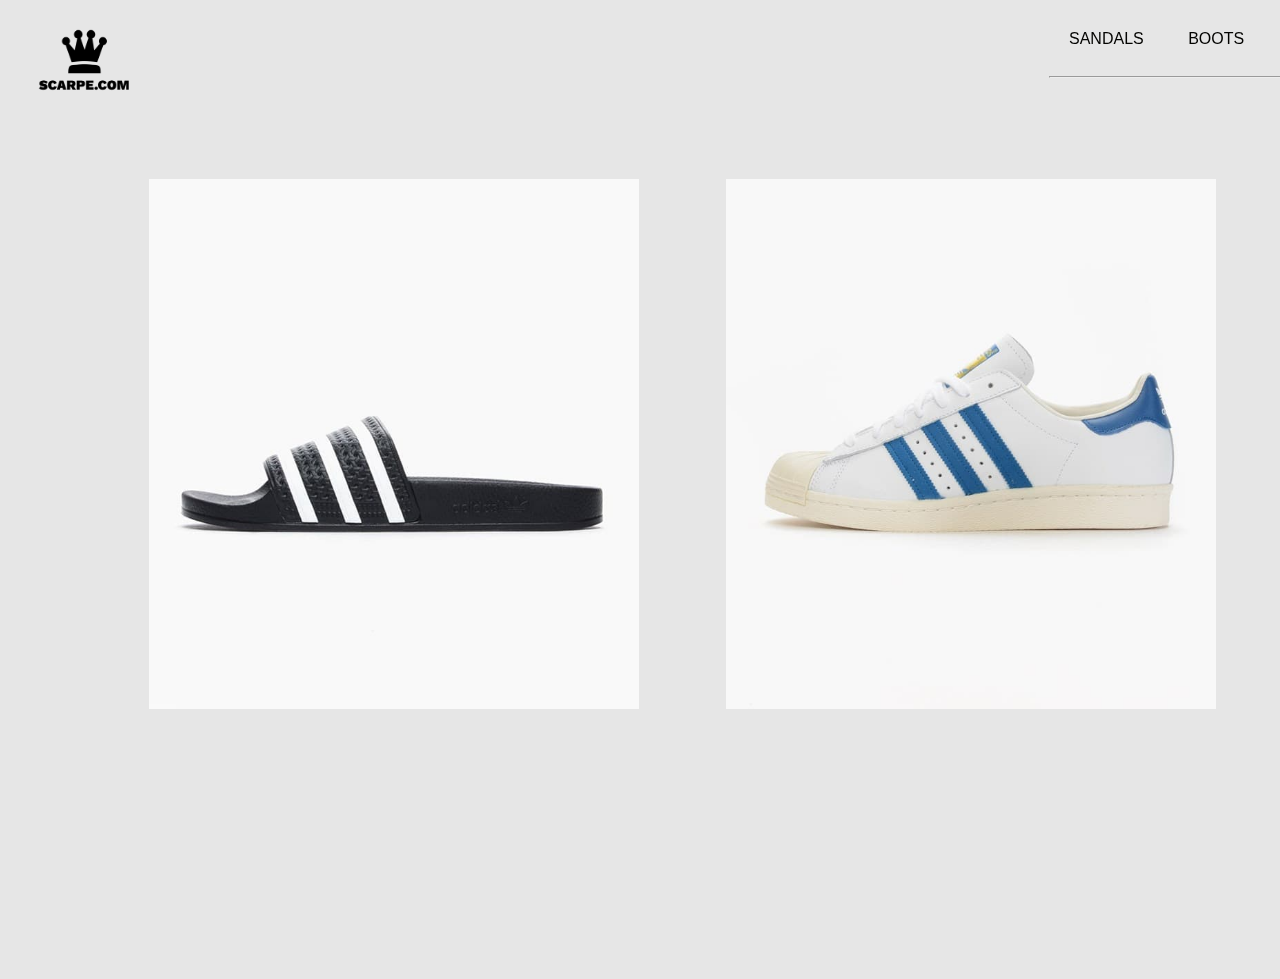
<file: index.html>
<!DOCTYPE html>
<html lang="en">
<head>
  <meta charset="UTF-8">
  <meta name="viewport" content="width=device-width, initial-scale=1.0">
  <meta name="description" content="">
  <meta name="Maria Bramer" content="">
  <link rel="stylesheet" type="text/css" href="css/style.css">
  <title>CSS GRID</title>
</head>
<body>

  <header>
    <a href="index.html"><img class="logo" src="images/logo.png"></logo></a> 
    <nav>
      <a href="sandals.html">Sandals</a> 
      <a href="boots.html">Boots</a> 
      <a href="sneakers.html">Sneakers</a> 
      <hr>
    </nav>
  </header>

  <div class="hero">
      <a href="sandals.html"><img class="heroimg" alt="Sandals" src="images/sandals/sandal-1.jpg"></a>
      <a href="sneakers.html"><img class="heroimg" alt="Sneakers" src="images/sneakers/adidas-originals-superstar-80s-g61068-white-dark-royal.jpg"></a>
  </div>  

</body>
</html>
</file>
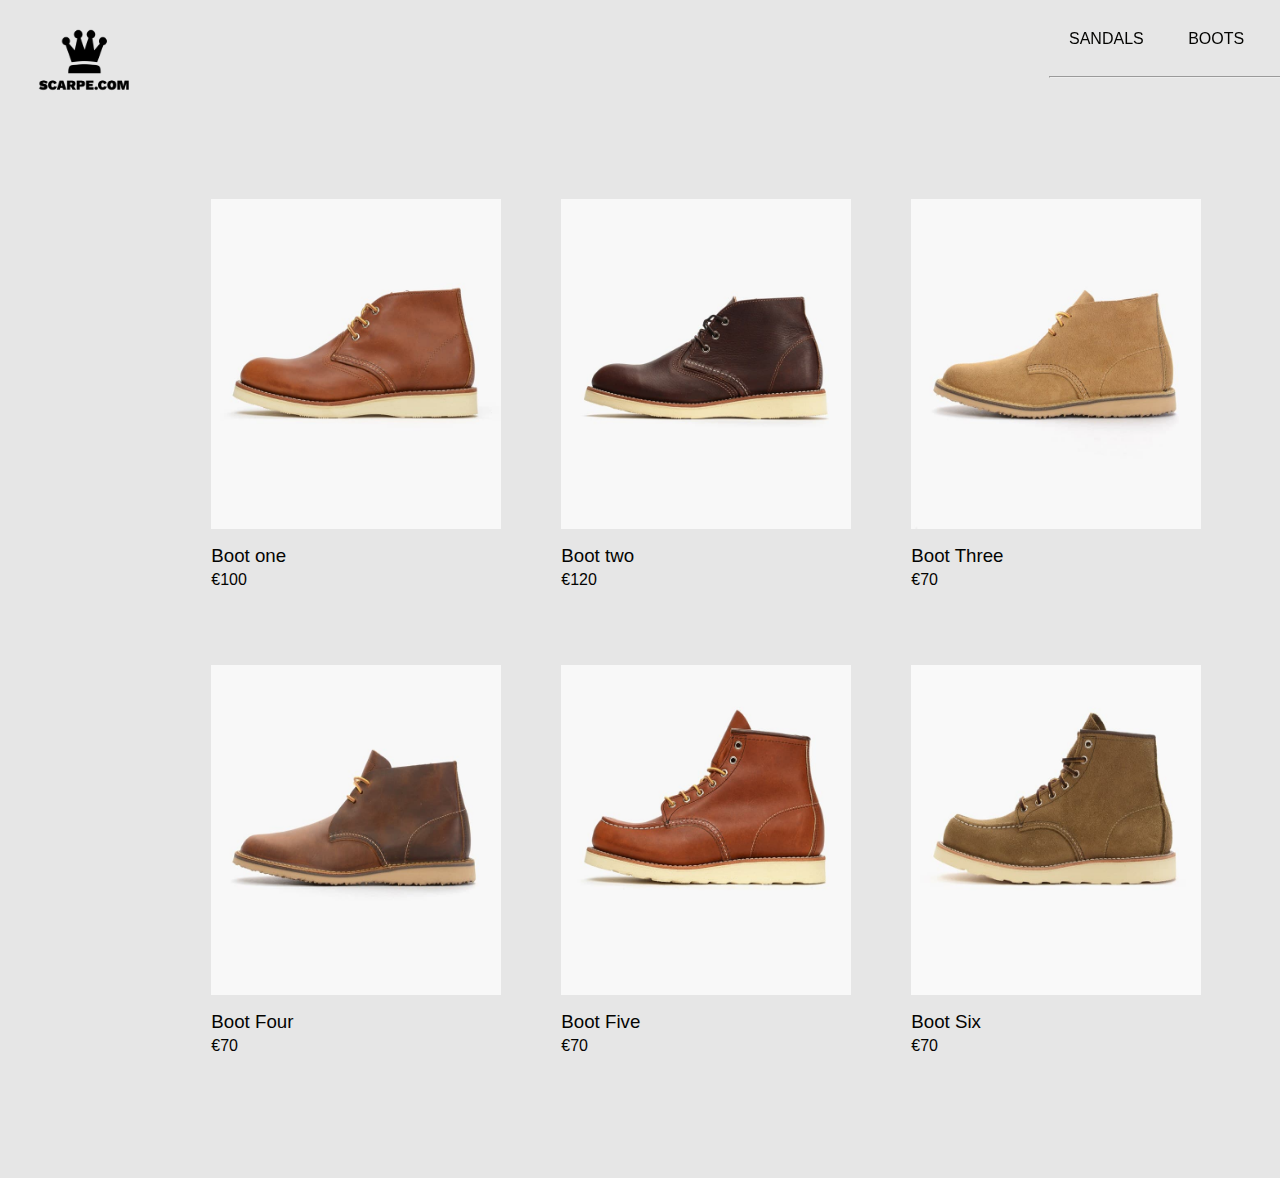
<file: boots.html>
<!DOCTYPE html>
<html lang="en">
<head>
  <meta charset="UTF-8">
  <meta name="viewport" content="width=device-width, initial-scale=1.0">
  <meta name="description" content="">
  <meta name="Maria Bramer" content="">
  <link rel="stylesheet" type="text/css" href="css/style.css">
  <title>CSS GRID</title>
</head>
<body>

      <header>
        <a href="index.html"><img class="logo" src="images/logo.png"></logo></a> 
        <nav>
          <a href="sandals.html">Sandals</a> 
          <a href="boots.html">Boots</a> 
          <a href="sneakers.html">Sneakers</a> 
          <hr>
        </nav>
      </header>

      <div class="wrapper">
        <div><a href="#">
          <img src="images/boots/boot-1.jpg">
          <h3>Boot one</h3><p class="price">€100</p></a>
        </div>
        <div><a href="#">
          <img src="images/boots/boot-2.jpg">
          <h3>Boot two</h3>
          <p class="price">€120</p></a>
        </div>
        <div><a href="#">
          <img src="images/boots/boot-3.jpg">
          <h3>Boot Three</h3>
          <p class="price">€70</p></a>
        </div>
        <div><a href="#">
          <img src="images/boots/boot-4.jpg">
          <h3>Boot Four</h3>
          <p class="price">€70</p></a>
        </div>
        <div><a href="#">
          <img src="images/boots/boot-5.jpg">
          <h3>Boot Five</h3>
          <p class="price">€70</p></a>
        </div>
        <div><a href="#">
          <img src="images/boots/boot-6.jpg">
          <h3>Boot Six</h3>
          <p class="price">€70</p></a>
        </div>

      </div>

</body>
</html>
</file>
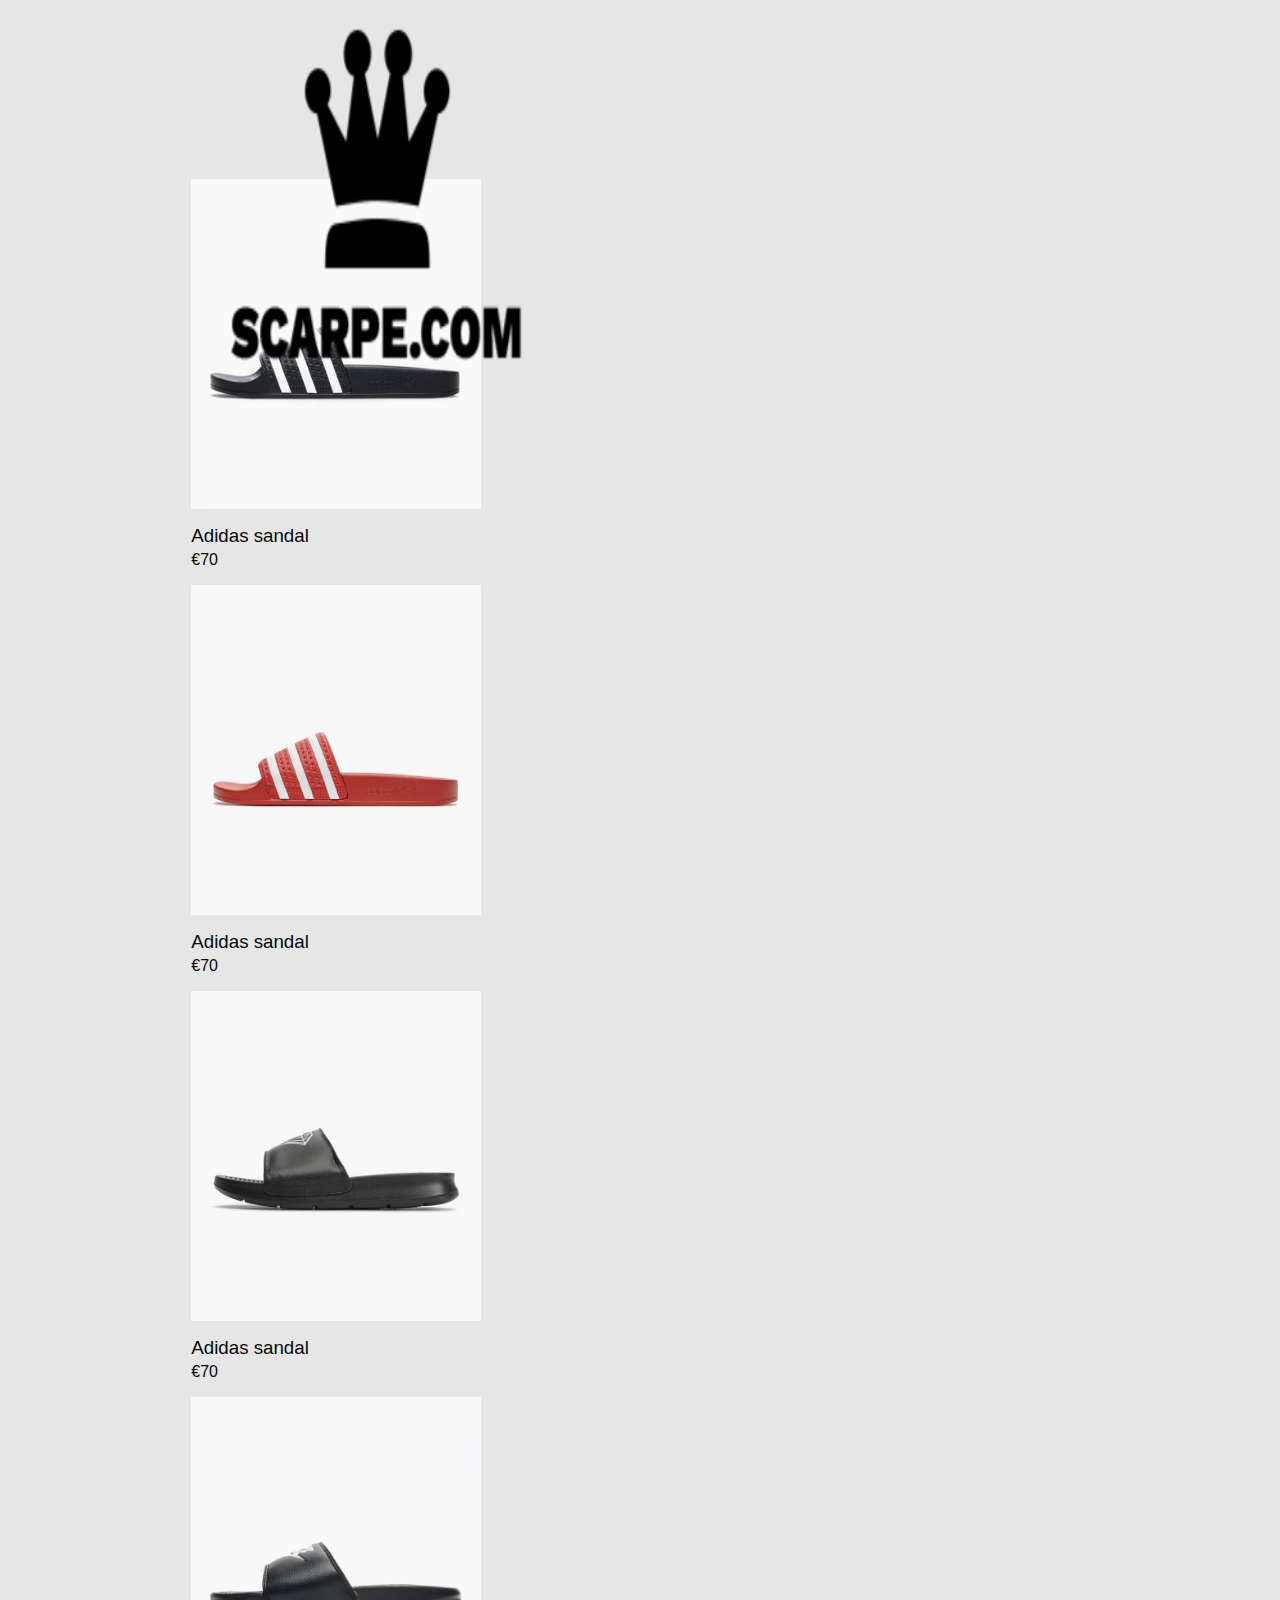
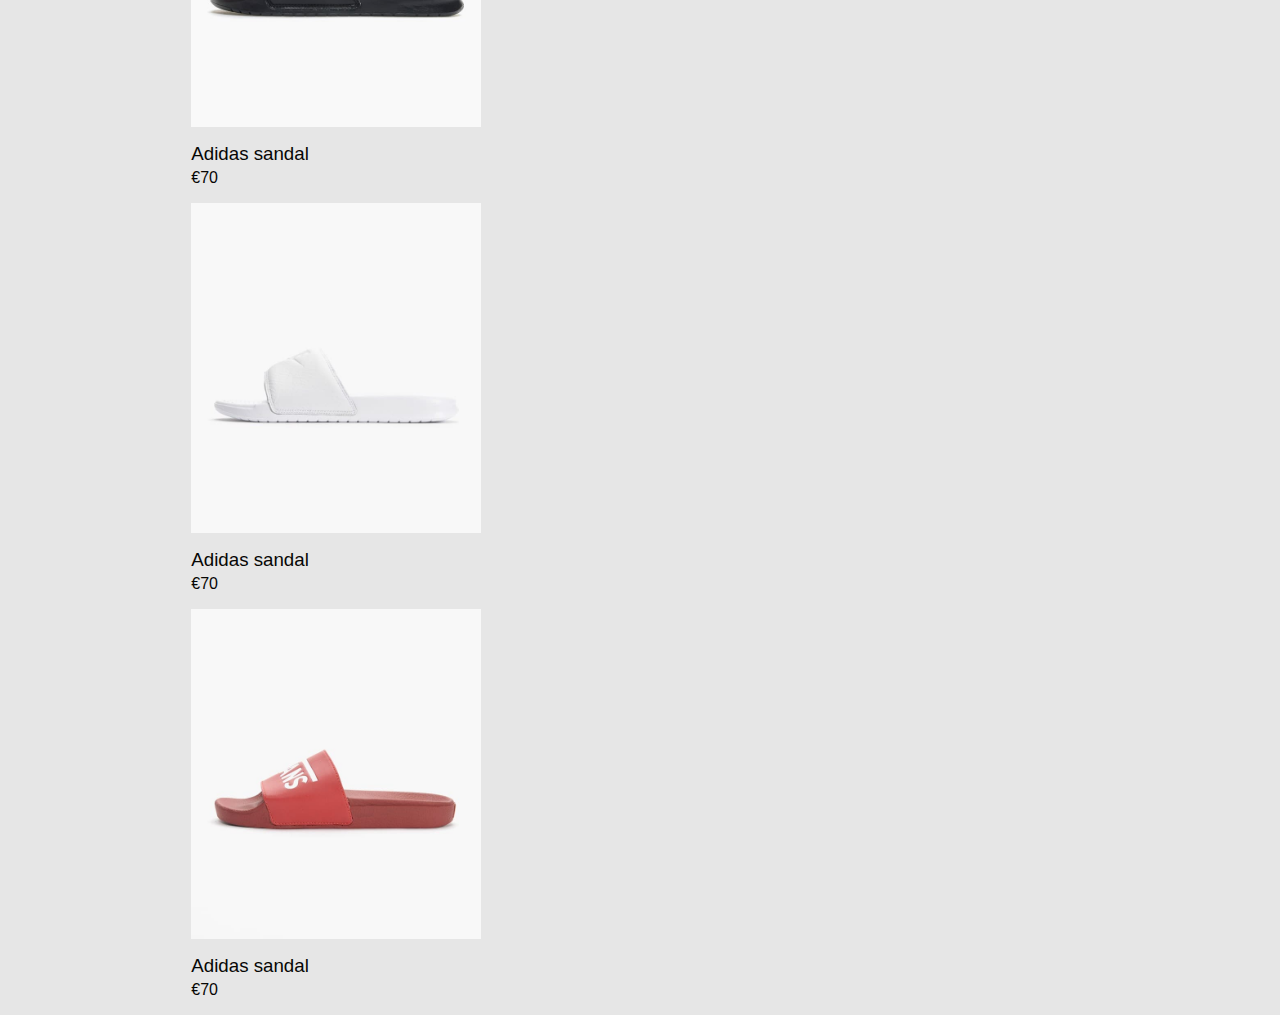
<file: sandals.html>
<!DOCTYPE html>
<html lang="en">
<head>
  <meta charset="UTF-8">
  <meta name="viewport" content="width=device-width, initial-scale=1.0">
  <meta name="description" content="">
  <meta name="Maria Bramer" content="">
  <link rel="stylesheet" type="text/css" href="css/style.css">
  <title>CSS GRID</title>
</head>
<body>

    <div class="wrapper">
      <header>
        <a href="index.html"><img class="logo" src="images/logo.png"></logo></a> 
        <nav>
          <a href="sandals.html">Sandals</a> 
          <a href="boots.html">Boots</a> 
          <a href="sneakers.html">Sneakers</a> 
          <hr>
        </nav>
      </header>

      <div class="container">
        <div class="card1">
          <img src="images/sandals/sandal-1.jpg">
          <h3>Adidas sandal</h3>
          <p class="price">€70</p>
        </div>
        <div class="card2">
          <img src="images/sandals/sandal-2.jpg">
          <h3>Adidas sandal</h3>
          <p class="price">€70</p>
        </div>
        <div class="card3">
          <img src="images/sandals/sandal-3.jpg">
          <h3>Adidas sandal</h3>
          <p class="price">€70</p>
        </div>
        <div class="card4">
          <img src="images/sandals/sandal-4.jpg">
          <h3>Adidas sandal</h3>
          <p class="price">€70</p>
        </div>
        <div class="card5">
          <img src="images/sandals/sandal-5.jpg">
          <h3>Adidas sandal</h3>
          <p class="price">€70</p>
        </div>
        <div class="card6">
          <img src="images/sandals/sandal-6.jpg">
          <h3>Adidas sandal</h3>
          <p class="price">€70</p>
        </div>
      </div>
    </div>

</body>
</html>
</file>
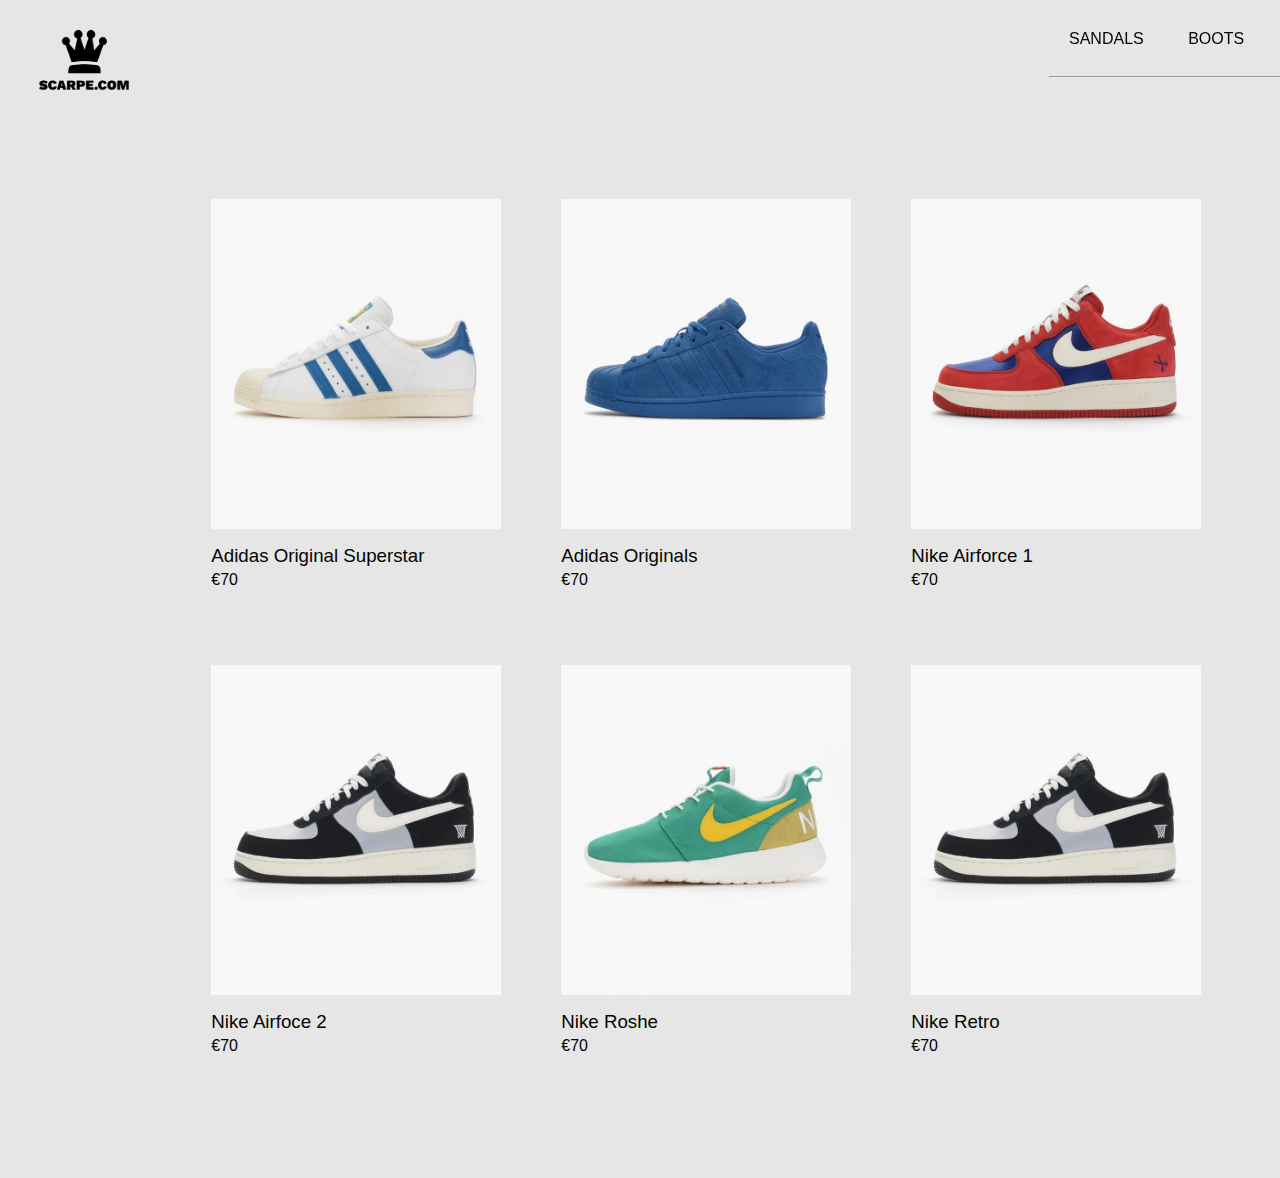
<file: sneakers.html>
<!DOCTYPE html>
<html lang="en">
<head>
  <meta charset="UTF-8">
  <meta name="viewport" content="width=device-width, initial-scale=1.0">
  <meta name="description" content="">
  <meta name="Maria Bramer" content="">
  <link rel="stylesheet" type="text/css" href="css/style.css">
  <title>CSS GRID</title>
</head>
<body>

      <header>
        <a href="index.html"><img class="logo" src="images/logo.png"></logo></a> 
        <nav>
          <a href="sandals.html">Sandals</a> 
          <a href="boots.html">Boots</a> 
          <a href="sneakers.html">Sneakers</a> 
          <hr>
        </nav>
      </header>

      <div class="wrapper">
        <div><a href="#">
          <img src="images/sneakers/adidas-originals-superstar-80s-g61068-white-dark-royal.jpg">
          <h3>Adidas Original Superstar</h3><p class="price">€70</p></a>
        </div>
        <div><a href="#">
          <img src="images/sneakers/adidas-originals-superstar-rt-eqt-blue.jpg">
          <h3>Adidas Originals</h3>
          <p class="price">€70</p></a>
        </div>
        <div><a href="#">
          <img src="images/sneakers/nike-air-force-1-07-488298-626-gym-red-sail.jpg">
          <h3>Nike Airforce 1</h3>
          <p class="price">€70</p></a>
        </div>
        <div><a href="#">
          <img src="images/sneakers/nike-air-force-1-07-820266-002-black-sail-wolf-grey.jpg">
          <h3>Nike Airfoce 2</h3>
          <p class="price">€70</p></a>
        </div>
        <div><a href="#">
          <img src="images/sneakers/nike-roshe-one-retro-819881-371-lucid-green-vivid-sulfur.jpg">
          <h3>Nike Roshe</h3>
          <p class="price">€70</p></a>
        </div>
        <div><a href="#">
          <img src="images/sneakers/nike-air-force-1-07-820266-002-black-sail-wolf-grey.jpg">
          <h3>Nike Retro</h3>
          <p class="price">€70</p></a>
        </div>

      </div>

</body>
</html>
</file>
<file: css/style.css>
* {
  box-sizing: border-box;
}

/* CSS Grid */

* {
  box-sizing: border-box;
}
  
body {
  font-family: 'Frutiger', 'Univers Lt Std', 'Arial Black', Helvetica, sans-serif;
  font-size: 18 px;
  color: #070705;
  background-color: #E6E6E6;
  margin: -1px;
}

header {
  padding: 10px 20px;
  position: fixed; 
  top: 0; 
  width: 100%; 
}

.logo{
  height: 60px;
  width: 90px;
}

nav{
  display: inline-block;
  position: absolute;
  margin: 10px 10px 20px 900px;
  nav-left: auto;
  position: fixed; 
  top: 0; 
  width: 100%; 
}

.wrapper{
  width: 70%;
  height: 820px;
  margin: 180px auto;
  display: grid;
  grid-template-columns: 1fr 1fr 1fr;
  grid-gap: 20px;
  grid-template-rows: 2fr 2fr 2fr;
}

.hero{
  width: 90%;
  height: 820px;
  margin: 160px auto auto 130px;
  display: grid;
  grid-template-columns: 1fr 1fr;
} 

.heroimg{
  height: 530px;
  width: 490px;
}

a{
  display: inline-block;
  color: #040402;
  margin: 20px;
  text-decoration: none;
  text-transform: uppercase;
}

.wrapper img{
  height: 330px;
  width: 290px;
}

img:hover{
  opacity: 70%;
  transition: .5s ease;
  background-color: rgba(193, 196, 196, 0.541);
} 

h3{
  margin: 12px auto 4px auto;
  text-transform: none;
  font-weight: 500;
}

p{
  margin-top: 4px;
  font-weight: 200;
}
</file>
